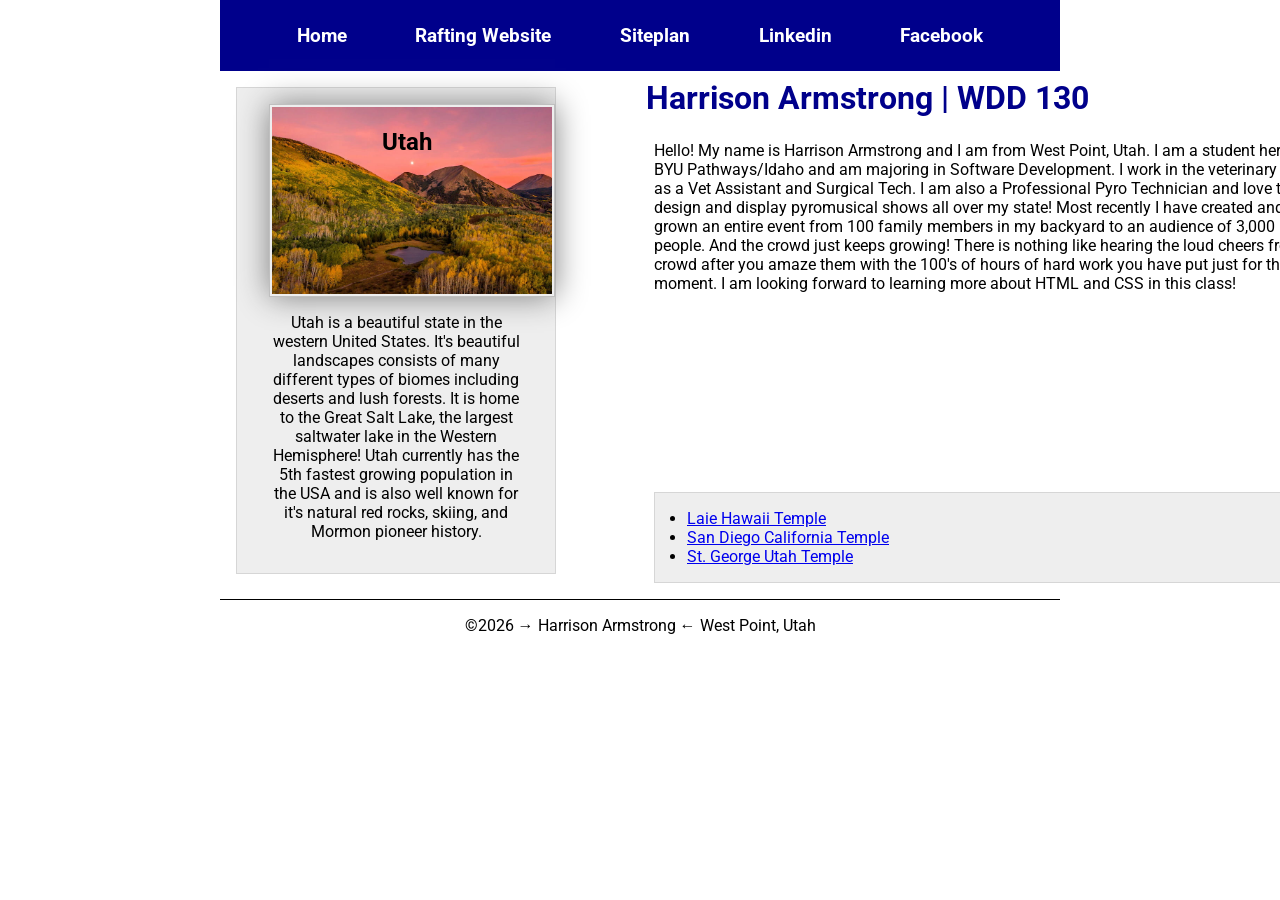
<file: index.html>
<!-- 15 March 2026-->
<!DOCTYPE html>
<html lang="en">

<head>
    <meta charset="UTF-8">
    <meta name="viewport" content="width=device-width, initial-scale=1.0">
    <title>Harrison Armstrong | WDD 130</title>
    <meta name="description"
      content="This page will be the main project and hub for my class called WDD130.">
    <meta name="author" content="Harrison Armstrong">
    <link rel="stylesheet" href="styles/styles.css">
    <link rel="preconnect" href="https://fonts.googleapis.com">
    <link rel="preconnect" href="https://fonts.gstatic.com" crossorigin>
    <link
      href="https://fonts.googleapis.com/css2?family=Roboto:ital,wght@0,100..900;1,100..900&display=swap"
      rel="stylesheet">
</head>

<body>
    <header>
        <nav>
            <a href="#">Home</a>
            <a href="wwr/">Rafting Website</a>
            <a href="wwr/site-plan-rafting.html">Siteplan</a>
            <a href="www.linkedin.com/in/harrison-armstrong-a0448521b">Linkedin</a>
            <a href="https://www.facebook.com/harrison.armstrong.319">Facebook</a>
        </nav>
    </header>
    <div class="grid">
        <main>
            <h1>Harrison Armstrong | WDD 130</h1>
            <img src="images/profile.jpg" alt="Harrison Armstrong" width="200">

            <p>Hello! My name is Harrison Armstrong and I am from West Point, Utah. I am a student
                here
                at BYU Pathways/Idaho and am majoring in Software Development.
                I work in the veterinary field as a Vet Assistant and Surgical Tech. I am also a
                Professional
                Pyro Technician and love to design and display pyromusical shows all over my state!
                Most
                recently I have created and grown an entire event from 100 family members in my
                backyard
                to an audience of 3,000 people. And the crowd just keeps growing! There is nothing
                like
                hearing the loud cheers from a crowd after you amaze them with the 100's of hours of
                hard work you have put just for that moment.
                I am looking forward to learning more about HTML and CSS in this class!
            </p>

            <ul class="box indent">
                <li><a href="https://churchofjesuschristtemples.org/laie-hawaii-temple/"
                      target="_blank">Laie Hawaii Temple</a></li>
                <li><a href="https://churchofjesuschristtemples.org/san-diego-california-temple/"
                      target="_blank">San Diego California Temple</a>
                </li>
                <li><a href="https://churchofjesuschristtemples.org/st.-george-utah-temple/"
                      target="_blank">St. George Utah Temple</a></li>
            </ul>
        </main>
        <aside class="box">
            <h2>Utah</h2>
            <img src="images/utah-landscape.jpg" alt="Utah landscape">
            <p>Utah is a beautiful state in the western United States. It's beautiful landscapes
                consists of many different types of biomes including deserts and lush forests. It is
                home to the Great Salt Lake, the largest saltwater lake in the Western Hemisphere!
                Utah
                currently has the 5th fastest growing population in the USA and is also well known
                for
                it's natural red rocks, skiing, and
                Mormon pioneer history. </p>
        </aside>
    </div>
    <footer>
        <p>&copy;2026 → Harrison Armstrong ← West Point, Utah</p>
    </footer>
</body>

</html>
</file>
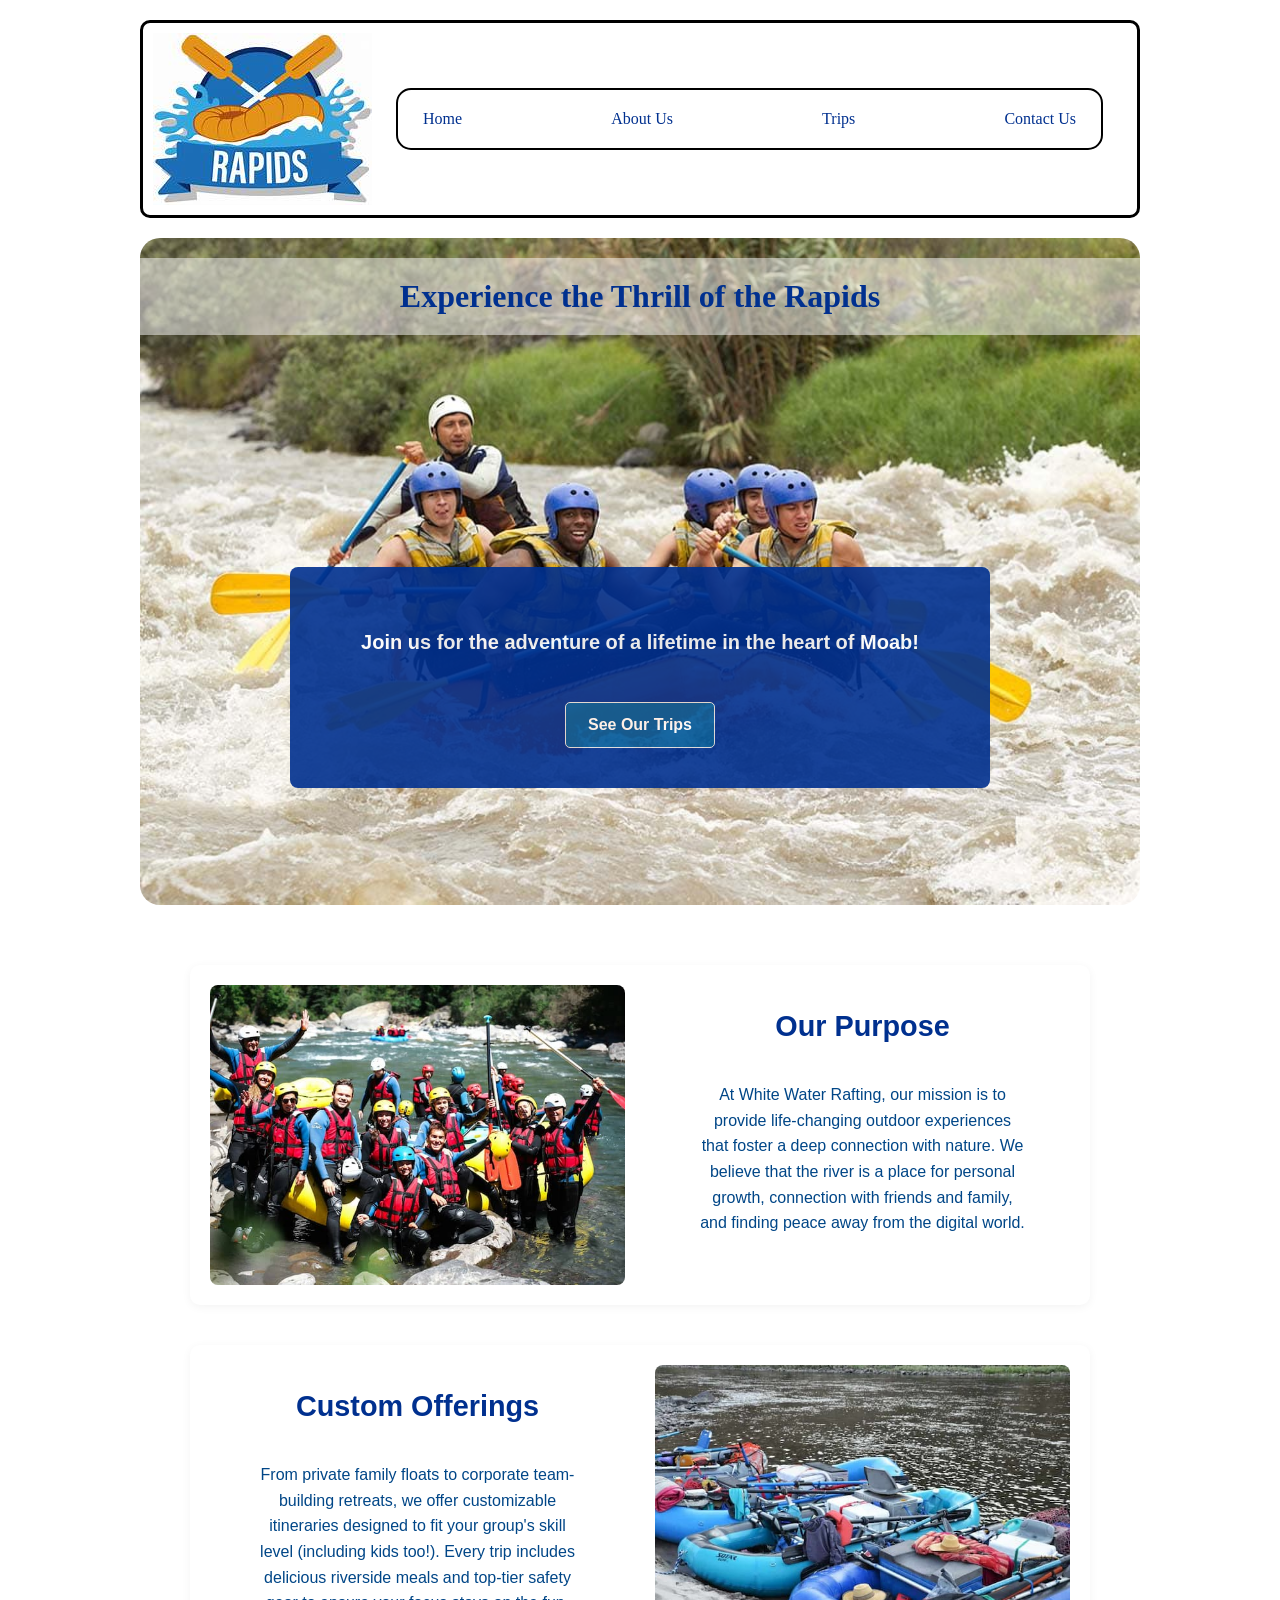
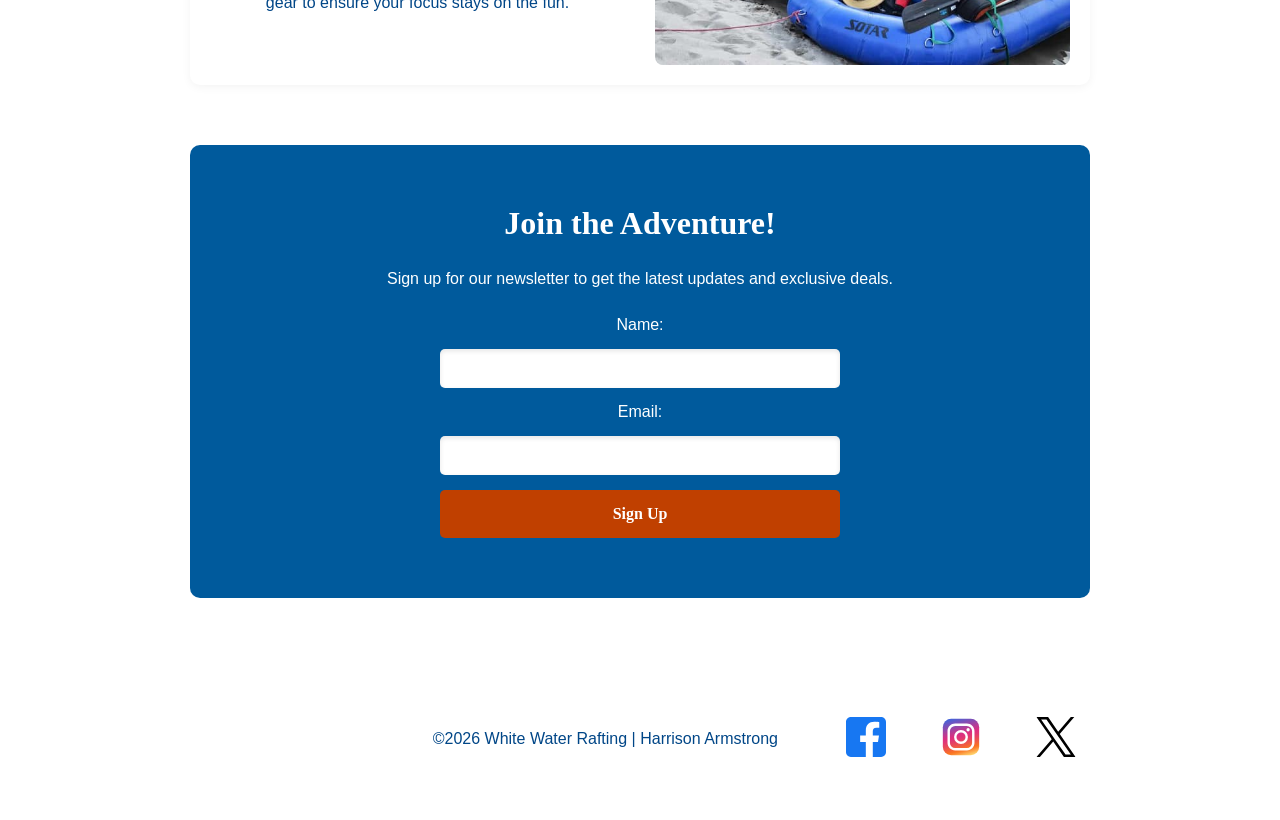
<file: wwr/index.html>
<!DOCTYPE html>
<html lang="en">

<head>
    <meta charset="UTF-8">
    <meta name="viewport" content="width=device-width, initial-scale=1.0">
    <title>White Water Rafting | Homepage</title>
    <meta name="description" content="White Water Rafting's home page for all things white water!">
    <meta name="author" content="Harrison Armstrong">
    <link rel="stylesheet" href="styles/rafting.css">
</head>

<body class="home-page">
    <header>
        <img src="images/wwr-logo.jpeg" alt="White Water Rafting">
        <nav>
            <ul>
                <li><a href="index.html">Home</a></li>
                <li><a href="about.html">About Us</a></li>
                <li><a href="trips.html">Trips</a></li>
                <li><a href="contact.html">Contact Us</a></li>
            </ul>
        </nav>
    </header>
    <main>
        <div class="trip">
            <img src="images/home-rafting.jpg" alt="Rafting on the river">
            <h1>Experience the Thrill of the Rapids</h1>
            <article>
                <p>Join us for the adventure of a lifetime in the heart of Moab!</p>
                <a href="trips.html" class="cta-button">See Our Trips</a>
            </article>
        </div>
        <section class="purpose-offerings">
            <div class="offering-item">
                <img src="images/rafting-purpose.jpg" alt="Rafting team working together">
                <div class="offering-content">
                    <h3>Our Purpose</h3>
                    <p>At White Water Rafting, our mission is to provide life-changing outdoor
                        experiences
                        that foster a deep connection with nature. We believe that the river is a
                        place for
                        personal growth, connection with friends and family, and finding peace away
                        from the digital world.</p>
                </div>
            </div>

            <div class="offering-item alternate">
                <div class="offering-content">
                    <h3>Custom Offerings</h3>
                    <p>From private family floats to corporate team-building retreats, we offer
                        customizable
                        itineraries designed to fit your group's skill level (including kids too!).
                        Every trip includes delicious
                        riverside meals and top-tier safety gear to ensure your focus stays on the
                        fun.</p>
                </div>
                <img src="images/rafting-gear.jpg" alt="Organized rafting gear and life jackets">
            </div>
        </section>
        <section class="newsletter">
            <h2>Join the Adventure!</h2>
            <p>Sign up for our newsletter to get the latest updates and exclusive deals.</p>
            <form action="#">
                <label for="firstname">Name:</label>
                <input type="text" id="firstname" name="firstname" required>

                <label for="email">Email:</label>
                <input type="email" id="email" name="email" required>

                <button type="submit">Sign Up</button>
            </form>
        </section>
    </main>
    <footer>
        <p>©2026 White Water Rafting | Harrison Armstrong</p>
        <nav class="socialmedia">
            <a href="https://facebook.com">
                <img src="images/facebook-square.svg" alt="Facebook Icon">
            </a>
            <a href="https://instagram.com">
                <img src="images/instagram-square.svg" alt="Instagram Icon">
            </a>
            <a href="https://x.com">
                <img src="images/x-bw.svg" alt="X Icon">
            </a>
        </nav>
    </footer>
</body>
</file>
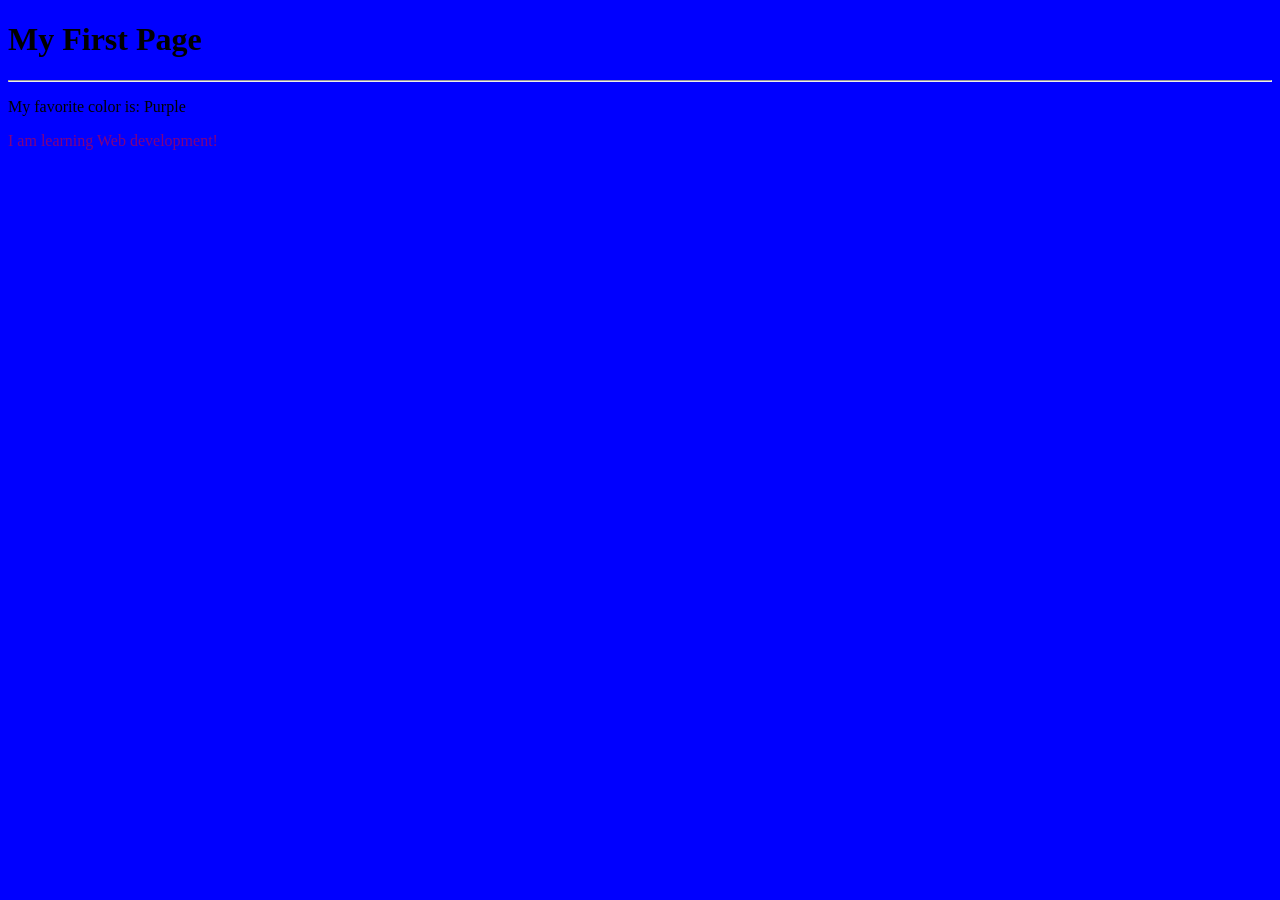
<file: week01/first-page.html>
<!DOCTYPE html>
<html lang="en">

<head>
    <meta charset="UTF-8">
    <meta name="viewport" content="width=device-width, initial-scale=1.0">
    <title>My First Page</title>
</head>

<body style="background-color:blue;">
    <h1>My First Page</h1>
    <hr>
    <p>My favorite color is: Purple </p>
    <p style="color:purple; font-family:impact;">I am learning Web development!</p>
</body>

</html>
</file>
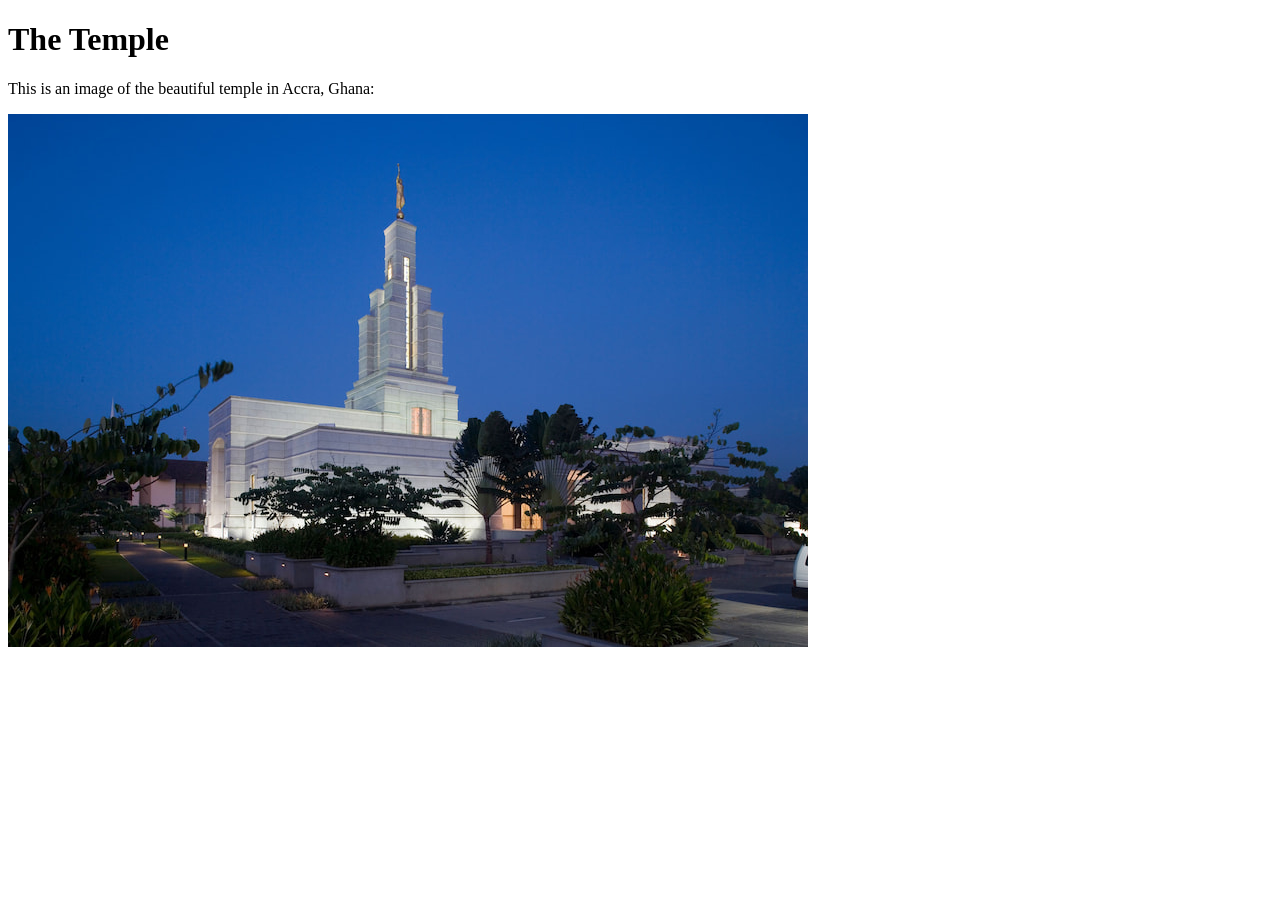
<file: week01/images-solution.html>
<!DOCTYPE html>
<html lang="en">
<head>
    <meta charset="UTF-8">
    <meta name="viewport" content="width=device-width, initial-scale=1.0">
    <title>Temple Image</title>
</head>
<body>
    <h1>The Temple</h1>
    <p>This is an image of the beautiful temple in Accra, Ghana:</p>
    <img src="images/temple-small.jpg" alt="The Accra Ghana Temple">
    
</body>
</html>
</file>
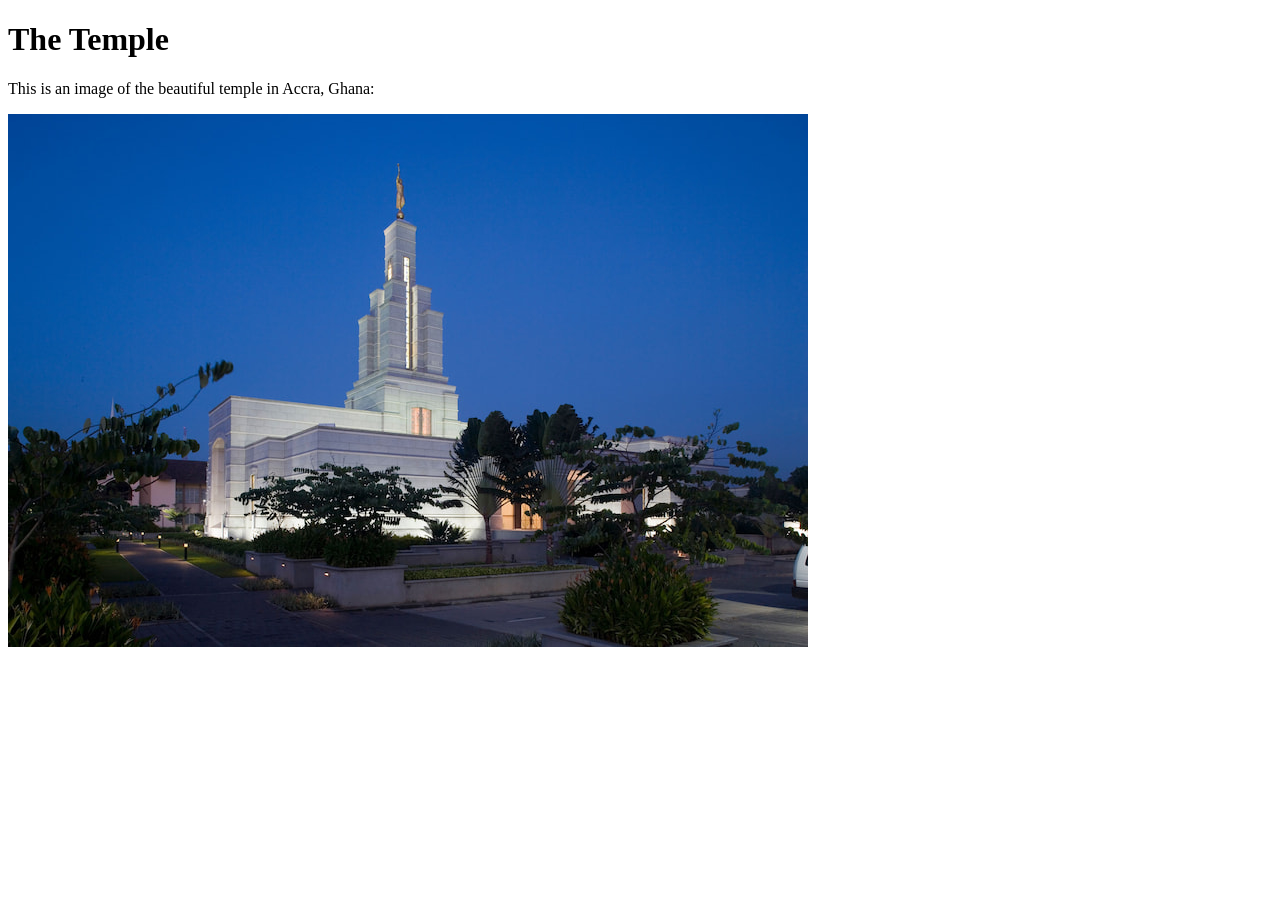
<file: week01/images.html>
<!DOCTYPE html>
<html lang="en">

<head>
    <meta charset="UTF-8">
    <meta name="viewport" content="width=device-width, initial-scale=1.0">
    <title>Temple Image</title>
</head>

<body>
    <h1>The Temple</h1>
    <p>This is an image of the beautiful temple in Accra, Ghana:</p>
    <img src="images/temple-small.jpg" alt="The Accra Ghana Temple">

</body>

</html>
</file>
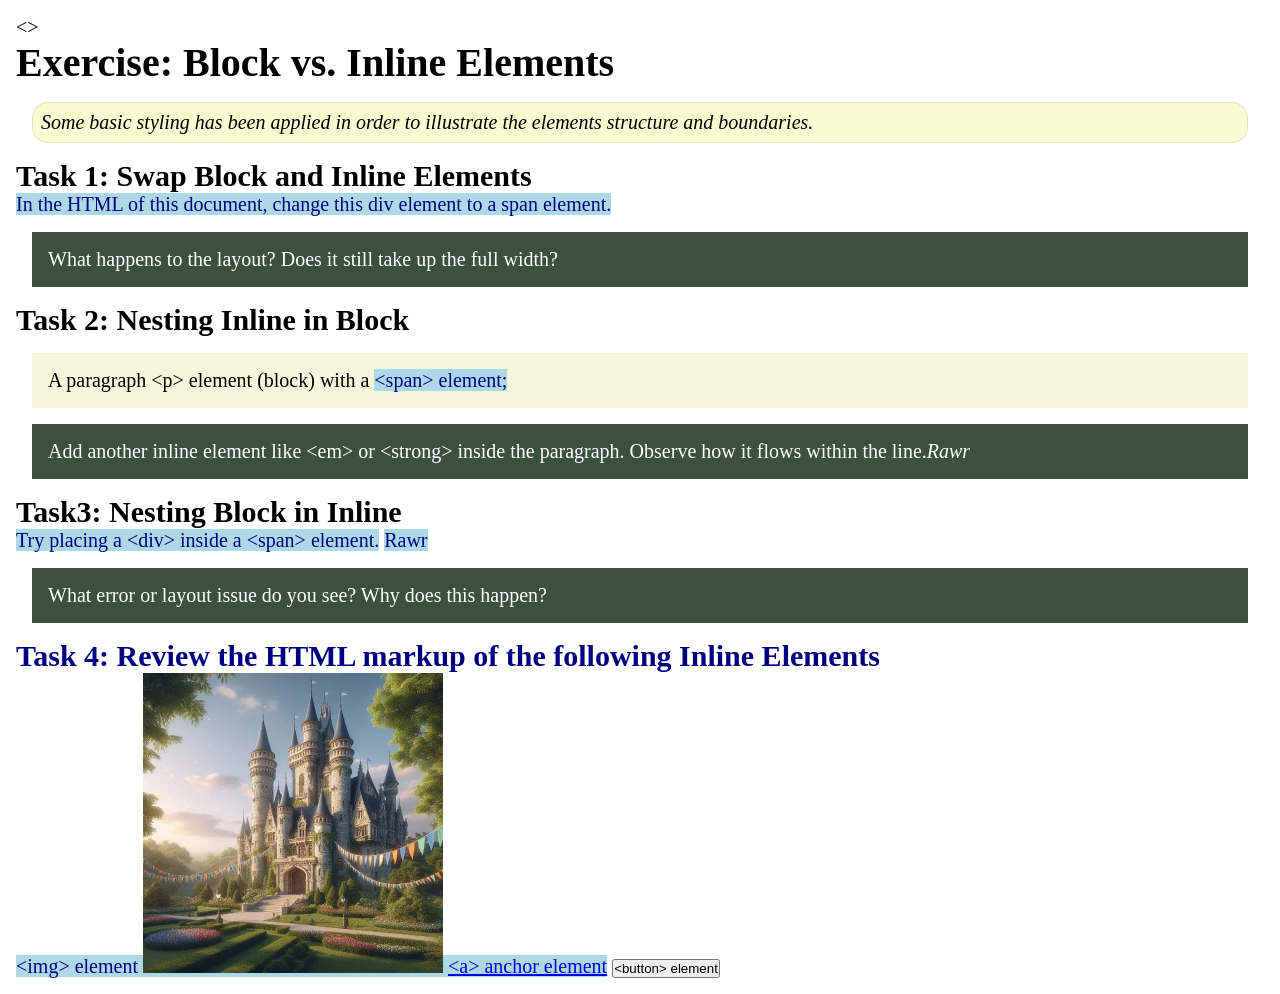
<file: week02/block-vs-inline.html>
<!DOCTYPE html>
<html lang="en">

<head>
    <meta charset="UTF-8">
    <meta name="viewport" content="width=device-width, initial-scale=1.0">
    <title>Exercise: Block vs. Inline Elements</title>
    <link rel="stylesheet" href="styles/block-vs-inline.css">
</head>

<body>
    <>
        <h1>Exercise: Block vs. Inline Elements</h1>
        <p class="note">Some basic styling has been applied in order to illustrate the elements
            structure and
            boundaries.</p>

        <h2>Task 1: Swap Block and Inline Elements</h2>
        <span>In the HTML of this document, change this div element to a span element.</span>

        <p class="question">What happens to the layout? Does it still take up the full width?</p>

        <h2>Task 2: Nesting Inline in Block</h2>
        <p>A paragraph &lt;p&gt; element (block) with a <span>&lt;span&gt; element;</span></p>
        <p class="question">Add another inline element like &lt;em&gt; or &lt;strong&gt; inside the
            paragraph. Observe
            how it flows within the line.<em>Rawr</em></p>

        <h2>Task3: Nesting Block in Inline</h2>
        <span>Try placing a &lt;div&gt; inside a &lt;span&gt; element.</span>
        <span>
            <span>Rawr</span>
        </span>
        <p class="question">What error or layout issue do you see? Why does this happen?</p>


        <span>
            <h2>Task 4: Review the HTML markup of the following Inline Elements</h2>

            &lt;img&gt; element
        </span>
        <span>
            <img src="images/castle.webp" alt="placeholder image (images are inline)" width="300"
              height="300">
        </span>
        <span><a href="https://churchofjesuschrist.org">&lt;a&gt; anchor element</a></span>
        <button type="button">&lt;button&gt; element</button>
        </main>
</body>

</html>
</file>
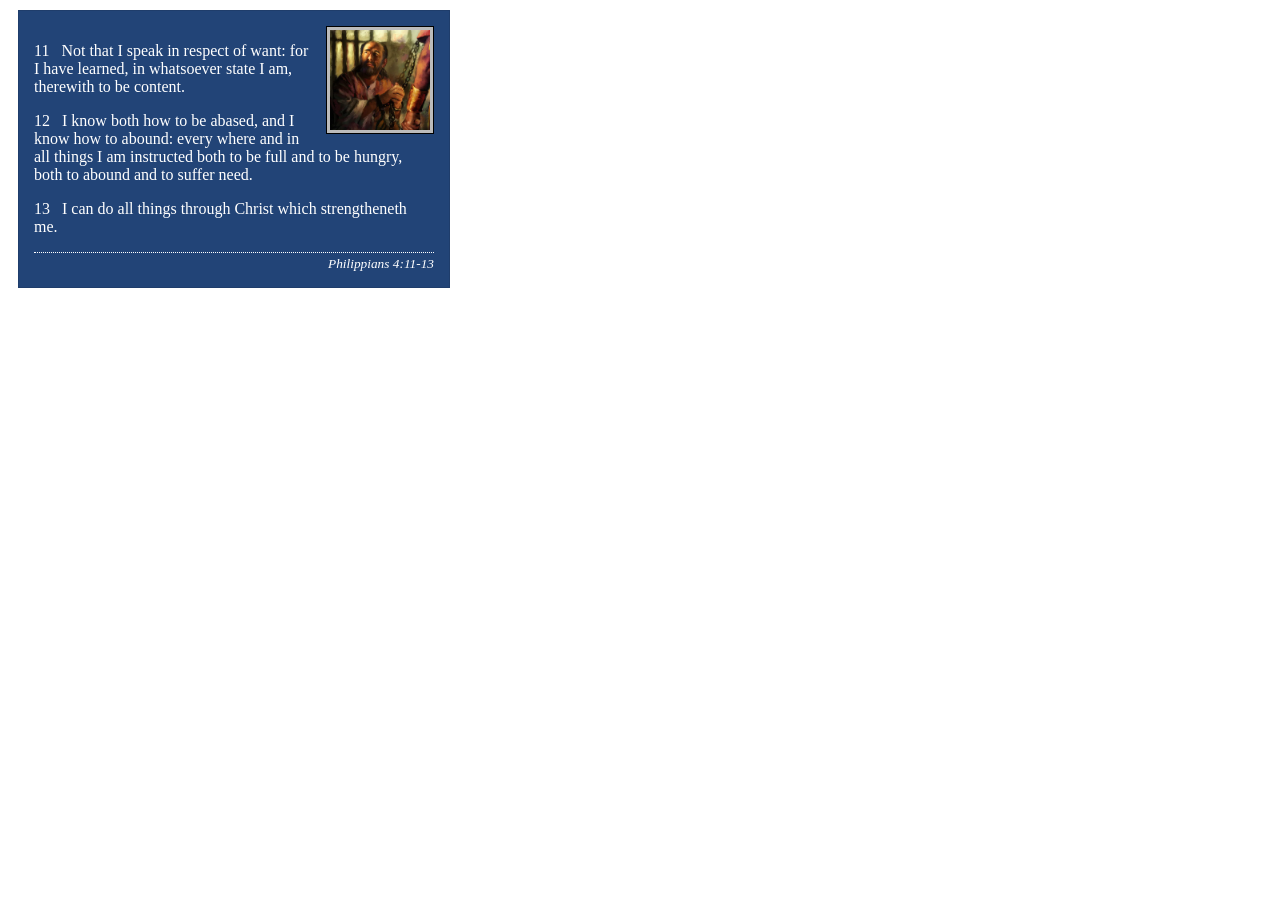
<file: week02/box-model-solution.html>
<!DOCTYPE html>
<html lang="en">
<head>
    <meta charset="UTF-8">
    <meta name="viewport" content="width=device-width, initial-scale=1.0">
    <title>Box Model Activity</title>
    <link rel="stylesheet" href="styles/box-model-solution.css">
</head>
<body>
    <main>
        <div class="callout">
            <img src="images/apostle-paul-imprisoned.webp" alt="Paul the Apostle - Imprisoned in Rome" width="200" height="200">
            <blockquote>
                <p>11 &nbsp; Not that I speak in respect of want: for I have learned, in whatsoever state I am, therewith to be content.</p>
                <p>12 &nbsp; I know both how to be abased, and I know how to abound: every where and in all things I am instructed both to be full and to be hungry, both to abound and to suffer need.</p>
                <p>13 &nbsp; I can do all things through Christ which strengtheneth me.</p>
            </blockquote>
            <cite>Philippians 4:11-13</cite>
        </div>
    </main>
</body>
</html>
</file>
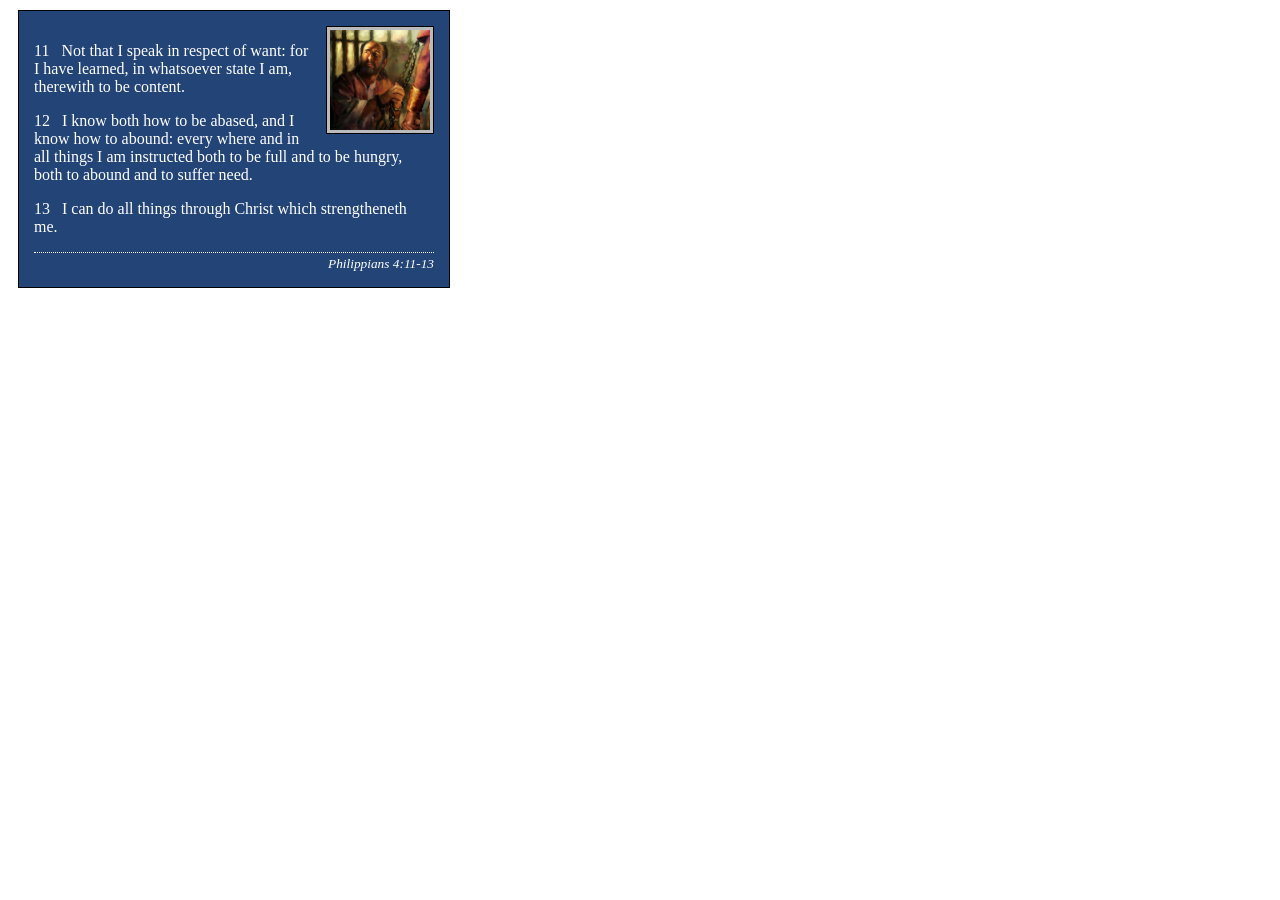
<file: week02/box-model.html>
<!DOCTYPE html>
<html lang="en">

<head>
    <meta charset="UTF-8">
    <meta name="viewport" content="width=device-width, initial-scale=1.0">
    <title>Box Model Activity</title>
    <link rel="stylesheet" href="styles/box-model.css">
</head>

<body>
    <main>
        <div class="callout">
            <img src="images/apostle-paul-imprisoned.webp"
              alt="Paul the Apostle - Imprisoned in Rome" width="200" height="200">
            <blockquote>
                <p>11 &nbsp; Not that I speak in respect of want: for I have learned, in whatsoever
                    state I am, therewith to be content.</p>
                <p>12 &nbsp; I know both how to be abased, and I know how to abound: every where and
                    in all things I am instructed both to be full and to be hungry, both to abound
                    and to suffer need.</p>
                <p>13 &nbsp; I can do all things through Christ which strengtheneth me.</p>
            </blockquote>
            <cite>Philippians 4:11-13</cite>
        </div>
    </main>
</body>

</html>
</file>
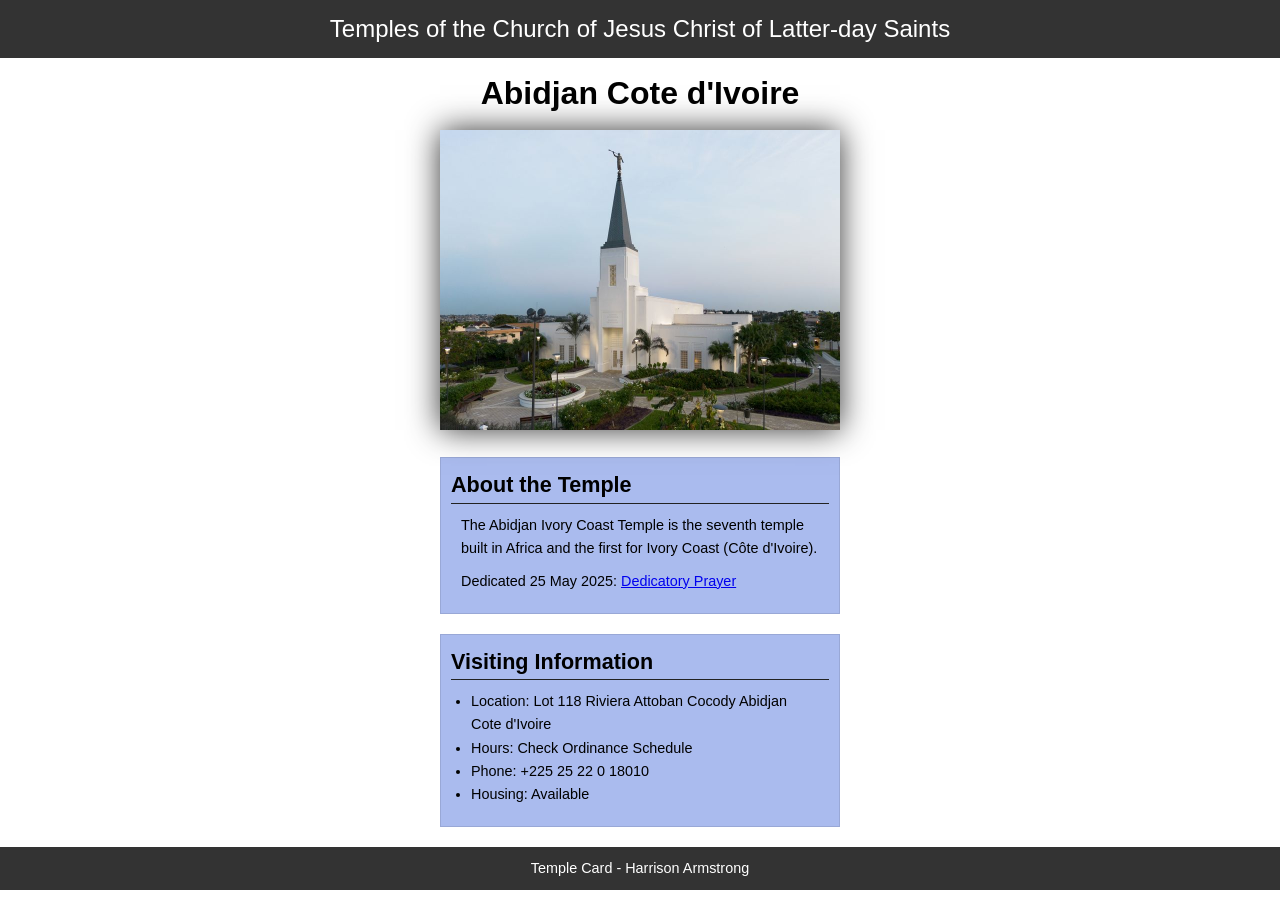
<file: week02/temple.html>
<!DOCTYPE html>
<html lang="en">

<head>
    <meta charset="UTF-8">
    <meta name="viewport" content="width=device-width, initial-scale=1.0">
    <title>Temple Card - Abidjan Cote d'Ivoire</title>
    <link rel="stylesheet" href="styles/temple.css">
</head>

<body>
    <header>
        <p>Temples of the Church of Jesus Christ of Latter-day Saints</p>
    </header>
    <main>
        <h1>Abidjan Cote d'Ivoire</h1>
        <picture>
            <img src="images/abidjan-ivory-coast.jpeg" alt="Abidjan Cote d'Ivoire Temple">
        </picture>
        <section>
            <h2>About the Temple</h2>
            <p>The Abidjan Ivory Coast Temple is the seventh temple built in Africa and the first
                for Ivory Coast (Côte
                d'Ivoire).</p>
            <p>Dedicated 25 May 2025: <a
                  href="https://www.churchofjesuschrist.org/temples/dedicatory-prayer/abidjan-ivory-coast-temple/2025-05-25?lang=eng"
                  target="_blank" rel="noopener noreferrer">Dedicatory Prayer</a></p>
        </section>
        <section>
            <h2>Visiting Information</h2>
            <ul>
                <li>Location: Lot 118 Riviera Attoban Cocody Abidjan Cote d'Ivoire</li>
                <li>Hours: Check Ordinance Schedule</li>
                <li>Phone: +225 25 22 0 18010</li>
                <li>Housing: Available</li>
            </ul>
        </section>
    </main>
    <footer>
        <p>Temple Card - Harrison Armstrong</p>
    </footer>
</body>

</html>
</file>
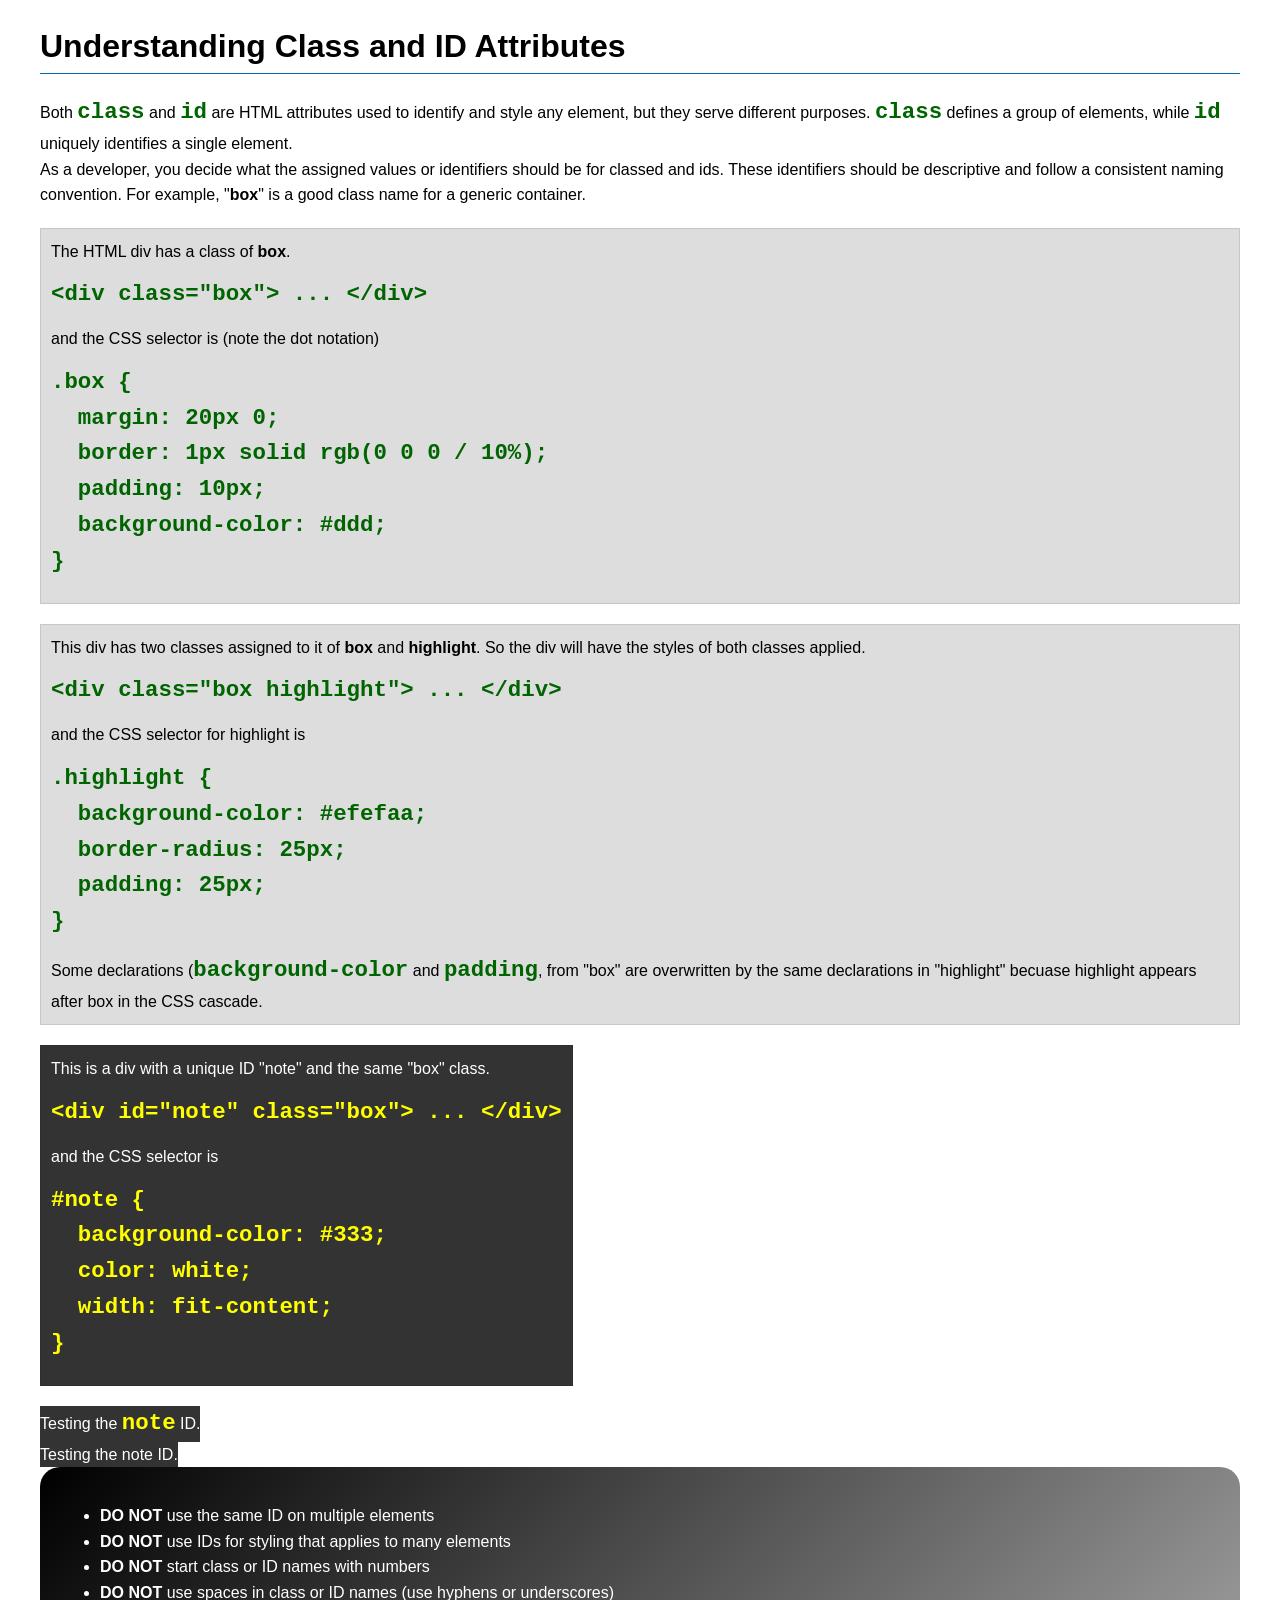
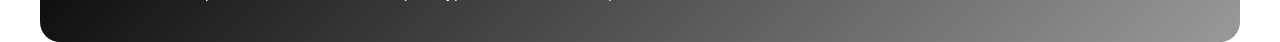
<file: week03/class-and-id.html>
<!DOCTYPE html>
<html lang="en">

<head>
    <meta charset="UTF-8">
    <meta name="viewport" content="width=device-width, initial-scale=1.0">
    <title>Class vs ID Attributes</title>
    <link rel="stylesheet" href="styles/class-and-id.css">
</head>

<body>
    <h1>Understanding Class and ID Attributes</h1>
    <p>Both <code>class</code> and <code>id</code> are HTML attributes used to identify and style
        any element, but they
        serve different purposes. <code>class</code> defines a group of elements, while
        <code>id</code> uniquely
        identifies a single element.
    </p>
    <p>As a developer, you decide what the assigned values or identifiers should be for classed and
        ids. These
        identifiers should be
        descriptive and follow a consistent naming convention. For example, "<strong>box</strong>"
        is a good class name
        for a generic container.</p>
    <div class="box">
        <p>The HTML div has a class of <strong>box</strong>.</p>
        <pre><code class="html">&lt;div class="box"&gt; ... &lt;/div&gt;</code></pre>
        and the CSS selector is (note the dot notation)
        <pre><code class="css">.box {
  margin: 20px 0;
  border: 1px solid rgb(0 0 0 / 10%);
  padding: 10px;
  background-color: #ddd; 
}</code></pre>
    </div>

    <div class="box">
        <p>This div has two classes assigned to it of <strong>box</strong> and
            <strong>highlight</strong>. So the div
            will have the styles of both classes applied.
        </p>
        <pre><code class="html">&lt;div class="box highlight"&gt; ... &lt;/div&gt;</code></pre>
        and the CSS selector for highlight is
        <pre><code class="css">.highlight {
  background-color: #efefaa;
  border-radius: 25px;
  padding: 25px;
}</code></pre>
        <p>Some declarations (<code>background-color</code> and <code>padding</code>, from "box" are
            overwritten by the same declarations in "highlight" becuase highlight appears after box
            in the CSS cascade.</p>
    </div>

    <div id="note" class="box">
        <p>This is a div with a unique ID "note" and the same "box" class.</p>
        <pre><code class="html">&lt;div id="note" class="box"&gt; ... &lt;/div&gt;</code></pre>
        and the CSS selector is
        <pre><code class="css">#note {
  background-color: #333;
  color: white;
  width: fit-content;
}</code></pre>
    </div>

    <div id="note">
        <p>Testing the <code>note</code> ID.</p>
    </div>
    <div id="note">
        <p>Testing the note ID.</p>
    </div>

    <section id="best-practice">
        <ul>
            <li><strong>DO NOT</strong> use the same ID on multiple elements</li>
            <li><strong>DO NOT</strong> use IDs for styling that applies to many elements</li>
            <li><strong>DO NOT</strong> start class or ID names with numbers</li>
            <li><strong>DO NOT</strong> use spaces in class or ID names (use hyphens or underscores)
            </li>
        </ul>
    </section>


</body>

</html>
</file>
<file: styles/styles.css>
* {
    margin: 0;
    padding: 0;
    box-sizing: border-box;
}

:root {
    --primary-color: darkblue;
    --secondary-color: black;
    --border-color: rgb(0 0 0 / 0.2);
}

body {
    font-size: 16px;
    font-family: Roboto, Arial, sans-serif;
}

nav {
    background-color: var(--primary-color);
    padding: 1rem;
    display: flex;
    justify-content: space-evenly;
    align-items: center;
}

nav a {
    color: white;
    display: block;
    padding: 0.5rem;
    text-decoration: none;
    font-size: 1.2rem;
    font-weight: 700;
}

h1 {
    color: var(--primary-color);
    padding: .5rem;
    border-bottom: 2px var(--border-color);
}

main img {
    width: 200px;
    height: auto;
    border: 1px solid var(--secondary-color);
    padding: 2px;
    box-shadow: 0 0 30px gray;
    float: right;
    margin: 0 0 1rem 1rem;
    display: block;
}

p {
    margin: 1rem;
    padding: 0;
}

main {
    width: 100%;
    grid-column: 2/3;
    margin: 0 1rem;
}

aside {
    width: 20rem;
    text-align: center;
    position: relative;
    margin: 1rem;
    border: 1px solid var(--border-color);
    padding: 1rem;
    background-color: #eee;
    color: #333;
    grid-column: 1/2;
    grid-row: 1/2;

}

aside img {

    width: 200px;
    height: auto;
}

aside h2 {
    position: absolute;
    top: 40px;
    left: 170px;
    transform: translateX(-50%);
    margin: 0;
}

aside img {
    width: 100%;
    display: block;
    height: auto;
    border: 1px solid var(--border-color);
    padding: 2px;
    box-shadow: 0 0 30px gray;
    margin: 0 0 1rem 1rem;
}

footer {
    margin-top: 15px;
    border-top: 1px solid var(--secondary-color);
    text-align: center;
}

header,
.grid,
footer {
    max-width: 840px;
    margin: 0 auto;
}

.box {
    clear: right;
    margin: 1rem;
    border: 1px solid rgba(0, 0, 0, .1);
    padding: 1rem;
    background-color: #eee;
    color: #000;
}

.indent {
    padding-left: 2rem;
    width: 840px;
}

.grid {
    display: grid;
    align-items: start;
    grid-template-columns: 1fr 2fr;
    max-width: 840px;
    margin: 0 auto;
    gap: 50px;
}
</file>
<file: wwr/styles/rafting.css>
:root {
    --primary-color: #00308F;
    --secondary-color: #005A9C;
    --accent1-color: #004687;
    --accent2-color: #C04000;
    --accent3-color: #ffffff;
    --accent4-color: #000000;
    --accent5-color: #777777;
    --accent6-color: #e0e0e0;
    --heading-font: "Georgia", "Trebuchet MS", serif;
    --body-font: Arial, Tahoma, Helvetica;
}

* {
    margin: 0;
    padding: 0;
    box-sizing: border-box;
}

body {
    font-family: var(--body-font);
    color: var(--accent1-color);
}

header,
main,
footer {
    max-width: 1000px;
    margin: 0 auto;
}

header {
    display: grid;
    grid-template-columns: auto 1fr;
    align-items: center;
    border: 3px solid var(--accent4-color);
    border-radius: 10px;
    background-color: var(--accent3-color);
    padding: 10px;
    margin-top: 20px;
    margin-bottom: 20px;
}

footer {
    display: grid;
    grid-template-columns: 1fr auto 1fr;
    align-items: center;
    padding: 20px;

}

footer p {
    grid-column: 2;
    text-align: center;
}

nav a {
    text-decoration: none;
    display: block;
    padding: 10px 15px;
    color: var(--primary-color);
}

nav ul {
    display: flex;
    flex-direction: row;
    justify-content: space-between;
    list-style: none;
    gap: 0;
    padding: 10px;
    border: 2px solid var(--accent4-color);
    border-radius: 15px;
    font-family: var(--heading-font);
    color: var(--primary-color);
}

h1,
h2 {
    font-family: var(--heading-font);
    color: var(--accent2-color);
}

nav,
p,
section,
article {
    margin: 16px;
    padding: 8px;
}

.socialmedia {
    grid-column: 3;
    display: flex;
    justify-content: flex-end;
    gap: 15px;
}

.socialmedia a {
    text-decoration: none;
}

.socialmedia img {
    width: 40px;
    height: 40px;
    margin: 5px;
}

.hero {
    position: relative;
    width: 100%;
}

.hero img {
    display: block;
    width: 100%;
    height: auto;
}

h1 {
    font-family: var(--heading-font);
    width: 100%;
    padding: 16px;
    text-align: center;
    opacity: 0.7;
    background-color: var(--primary-color);
    color: var(--accent3-color);
}

.home-page .trip h1 {
    top: 20px;
    left: 0;
    width: 100%;
    position: absolute;
    background-color: rgba(255, 255, 255, 0.5);
    color: var(--primary-color);
    padding: 20px;
    opacity: 1;
    margin: 0;
    box-sizing: border-box;
}

.about-page .hero h1 {
    position: absolute;
    top: 20px;
    background-color: var(--primary-color);
}

.home-page .trip img {
    width: 100%;
    display: block;
    margin: 0;
}

.home-page .trip article {
    position: absolute;
    bottom: 10%;
    left: 15%;
    right: 15%;
    padding: 50px;
    background-color: rgba(0, 48, 143, 0.85);
    display: flex;
    flex-direction: column;
    align-items: center;
    border-radius: 5px;
}

.home-page .trip article p {
    font-size: 1.25rem;
    margin-bottom: 25px;
}

.hero article {
    position: absolute;
    bottom: 20px;
    left: 20px;
    right: 20px;
    background-color: var(--secondary-color);
    opacity: 0.8;
    color: var(--accent3-color);

}

.hero article img {
    float: right;
    width: 125px;
}

section {
    display: flex;
    flex-wrap: wrap;
}

.history {
    display: flex;
    align-items: center;
    justify-content: center;

}

.history p {
    flex: 2;
    line-height: 1.4;
}

.history img {
    width: 400px;
    height: auto;
}

h2 {
    text-align: center;
    margin-top: 10px;
}

section.adventure {
    display: flex;
    flex-direction: row;
    text-align: center;
    padding: 20px;
}

.adventure {
    display: flex;
    justify-content: center;
    gap: 15px;
    width: 100%;
}

.adventure figure {
    margin: 0;
    flex: 1;
    text-align: center;
}

.adventure img {
    width: 100%;
    height: auto;
}

.company-heading {
    text-align: center;
    margin: 20px 0;
}

.company-heading p {
    text-align: center;
    margin: 5px 0;
    padding: 0;
    width: 100%;
}

.company-heading h1 {
    color: var(--accent1-color);
    margin-bottom: 5px;
    margin: 10px;
}

.contact-grid {
    display: grid;
    grid-template-columns: 1fr 1fr;
    gap: 30px;
    padding: 20px;
    align-items: start;
}

.map iframe {
    border: 1px solid var(--accent4-color);
    width: 100%;
}

.form-row {
    display: grid;
    grid-template-columns: 100px 1fr;
    margin-bottom: 15px;
    align-items: center;
}

.radio-group,
.checkbox-row {
    display: block;
}

.radio-group p {
    margin: 10px 0 5px 0;
    font-weight: bold;
}

.radio-group label {
    display: inline-block;
    margin-right: 15px;
    font-weight: normal;
}

.radio-group input[type="radio"] {
    margin-right: 5px;
}

.form-row label {
    font-weight: bold;
}

input[type="text"],
input[type="email"],
textarea {
    width: 100%;
    padding: 8px;
    border: 1px solid var(--accent5-color);
    border-radius: 4px;
}

button[type="submit"] {
    width: 100%;
    padding: 10px;
    background-color: var(--accent2-color);
    border: 1px solid var(--accent5-color);
    font-family: var(--heading-font);
    font-size: 1rem;
    font-weight: bold;
    cursor: pointer;
    color: var(--accent3-color);
    border-radius: 5px;
}

.employee {
    display: block;
    border: 1px solid var(--accent4-color);
    margin: 40px 16px;
    padding: 20px;
    text-align: center;
}

.employee h2 {
    margin-bottom: 20px;
    width: 100%;
    font-weight: bold;
}

.employee-grid {
    display: flex;
    justify-content: space-around;
    align-items: flex-start;
    flex-wrap: nowrap;
}

.employee-grid figure {
    margin: 0;
    flex: 1;
}

.employee-grid img {
    background-color: var(--accent3-color);
    width: 200px;
    height: 200px;
    object-fit: cover;
    border-radius: 5px;
    margin-bottom: 10px;
}

.cta-button {
    background-color: var(--secondary-color);
    color: var(--accent3-color);
    text-decoration: none;
    padding: 13px 22px;
    border-radius: 5px;
    font-weight: bold;
    margin: 10px 0;
    transition: 0.3s;
    border: 1px solid var(--accent6-color);
    display: inline-block;
    align-self: flex-start;
}

.cta-button:hover {
    background-color: var(--accent3-color);
    color: var(--primary-color)
}

.contact-cta {
    background-color: var(--accent6-color);
    padding: 40px;
    margin: 50px auto;
    max-width: 900px;
    display: grid;
    grid-template-columns: 1fr;
    justify-items: center;
    margin: 50px auto;
    align-items: center;
    text-align: center;
    flex-direction: column;
    border-radius: 8px;
    border: 1px solid var(--accent5-color);
    gap: 20px;
}

.cta-text h3 {
    margin: 0;
    color: var(--primary-color);
    font-size: 1.5rem;
}

.cta-text p {
    margin: 10px 0;
    color: var(--primary-color);
}

.contact-cta .cta-text {
    text-align: center;
}

.contact-cta .cta-button {
    margin: 0 auto;
    padding: 12px 30px;
    display: inline-block;
    width: fit-content;
}

.newsletter {
    background-color: var(--secondary-color);
    padding: 60px 20px;
    margin: 60px auto;
    max-width: 900px;
    border-radius: 10px;
    width: 90%;
    text-align: center;
    display: grid;
    grid-template-columns: 1fr;
    justify-items: center;
    gap: 20px;
    box-sizing: border-box;
}

.newsletter form {
    color: var(--accent3-color);
    display: grid;
    grid-template-columns: 1fr;
    justify-items: center;
    gap: 15px;
    max-width: 400px;
    width: 100%;
}

.newsletter input {
    padding: 12px;
    border: none;
    border-radius: 5px;
    flex: 1;
    min-width: 200px;
    font-family: var(--body-font);
    box-shadow: inset 0 2px 5px rgba(0, 0, 0, 0.1);
}

.newsletter button {
    background-color: var(--accent2-color);
    color: var(--accent3-color);
    padding: 15px;
    border: none;
    border-radius: 5px;
    cursor: pointer;
    font-family: var(--heading-font);
    font-weight: bold;
    transition: 0.3s;
}

.newsletter label,
.newsletter input,
.newsletter button {
    width: 100%;
}

.newsletter button:hover {
    background-color: var(--accent3-color);
    color: var(--primary-color);
}

.newsletter h2 {
    color: var(--accent3-color);
    margin: 0;
    font-size: 2rem;
}

.newsletter p {
    display: flex;
    color: var(--accent3-color);
    margin-bottom: 30px;
    max-width: 600px;
    margin-left: auto;
    margin-right: auto;
}

.newsletter h2,
.newsletter p {
    color: var(--accent3-color);
    margin: 0;
    text-align: center;
}

.home-grid {
    display: grid;
    grid-template-columns: 1fr 1fr;
    gap: 30px;
    margin: 40px 0;
    align-items: center;
    background-color: var(--accent3-color);
    padding: 20px;
    border-radius: 12px;
    border: 1px solid var(--accent6-color);
    box-shadow: 0 4px 20px rgba(0, 0, 0, 0.08);
    transition: transform 0.3s ease, box-shadow 0.3s ease;

}

.home-grid:hover {
    transform: translateY(-5px);
    box-shadow: 0 8px 30px rgba(0, 0, 0, 0.12);
}

.home-grid img {
    border-radius: 8px;
    width: 100%;
}

.grid-item {
    display: contents;
}

.grid-item .text-card {
    background-color: var(--accent3-color);
    padding: 30px;
    border-radius: 8px;
    border: 1px solid var(--accent3-color);
    box-shadow: 0 4px 15px rgba(0, 0, 0, 0.05);
    transition: transform 0.3s ease;
}

.grid-item .text-card:hover {
    transform: translateY(-5px);
}

.home-grid img {
    width: 100%;
    height: auto;
    border-radius: 8px;
    border: 3px solid var(--accent3-color);
    box-shadow: 0 4px 10px rgba(0, 0, 0, 0.08);
}

.home-grid h2 {
    text-align: left;
    margin-bottom: 10px;
    color: var(--accent1-color);
}

.home-grid p {
    line-height: 1.6;
    margin: 0;
    padding: 0;
}

.trip article {
    position: absolute;
    bottom: 20px;
    left: 20px;
    right: 20px;
    background-color: var(--secondary-color);
    opacity: 0.9;
    color: var(--accent3-color);
    display: flex;
    flex-direction: column;
    align-items: center;
    text-align: center;
}

.home-page .trip article {
    grid-row: 1;
    grid-column: 1;
    position: absolute;
    bottom: 10%;
    left: 15%;
    right: 15%;
    padding: 40px;
    background-color: var(--primary-color);
    border-radius: 8px;
    width: 70%;
    margin-bottom: 50px;
    z-index: 20;
    padding: 40px;
    display: flex;
    flex-direction: column;
    align-self: end;
    text-align: center;
    justify-self: center;
}

.home-page .trip h1 {
    grid-row: 1;
    grid-column: 1;
    position: absolute;
    top: 20px;
    left: 0;
    width: 100%;
    background-color: rgba(255, 255, 255, 0.5);
    color: var(--primary-color);
    padding: 20px;
    margin: 0;
    z-index: 10;
    text-align: center;
}

.home-page .trip img {
    grid-row: 1;
    grid-column: 1;
    width: 100%;
    margin: 0;
    border-radius: 20px;
    display: block;
}

.home-page .trip article p {
    margin-bottom: 20px;
    font-weight: bold;
}

.home-page .trip article .cta-button {
    display: block;
    width: fit-content;
    margin: 20px auto 0 auto;
    float: none;
}

.trip {
    position: relative;
    width: 100%;
    display: grid;
    grid-template-columns: 1fr;
}

.company-heading h1 {
    position: static;
    background-color: transparent;
    color: var(--accent1-color);
    margin-bottom: 20px;
}

.table-container {
    display: flex;
    flex-direction: column;
    align-items: center;
    width: 100%;
    padding: 20px;
    text-align: center;
    max-width: 900px;
    margin: 40px auto;
}

table {
    width: 100%;
    border-collapse: separate;
    border-spacing: 0;
    border: 2px solid var(--primary-color);
    border-radius: 10px;
    overflow: hidden;
    box-shadow: 0 4px 15px rgba(0, 0, 0, 0.1);
    margin-top: 20px;
    background-color: var(--accent3-color);
}

th {
    background-color: var(--primary-color);
    color: var(--accent3-color);
    padding: 20px;
    font-family: var(--heading-font);
    text-transform: uppercase;
    letter-spacing: 1px;
    border-bottom: 2px solid var(--primary-color);
}

td {
    padding: 15px;
    text-align: center;
    border-bottom: 1px solid var(--accent3-color);
    color: var(--accent1-color);
    font-size: 1.1rem;
}

.bottom-cta {
    background-color: var(--accent3-color);
    padding: 40px;
    text-align: center;
    margin: 40px 0;
    border-radius: 8px;
}

.table-container h2 {
    text-align: center;
    width: 100%;
    margin-bottom: 20px;
    font-size: 2rem;
    color: var(--primary-color);
    display: block;
}

.text-card {
    display: flex;
    flex-direction: column;
    justify-content: center;
    align-items: flex-start;
    gap: 20px;
    padding: 30px;
    height: auto;
}

.text-card p {
    line-height: 1.6;
    margin: 0;
}

.purpose-offerings {
    display: grid;
    grid-template-columns: 1fr;
    gap: 40px;
    margin: 60px auto;
    max-width: 900px;
    width: 90%;
    padding: 0;
}

.offering-item {
    display: grid;
    grid-template-columns: 1fr 1fr;
    align-items: center;
    gap: 30px;
    background-color: var(--accent3-color);
    padding: 20px;
    border-radius: 10px;
    box-shadow: 0 2px 10px rgba(0, 0, 0, 0.05);
}

.offering-item img {
    width: 100%;
    height: 300px;
    object-fit: cover;
    border-radius: 8px;
}

.offering-content h3 {
    color: var(--primary-color);
    margin-bottom: 15px;
    font-size: 1.8rem;
}

.offering-content p {
    line-height: 1.6;
    color: var(--accent1-color);
    max-width: 450px;
}

.offering-content {
    display: grid;
    grid-template-columns: 1fr;
    justify-items: center;
    text-align: center;
    padding: 20px;
}
</file>
<file: week02/styles/block-vs-inline.css>
* {
    margin: 0;
    padding: 0;
}

body {
    font-size: 20px;
    margin: 1rem;
}

p,
div {
    background-color: beige;
    margin: 1rem;
    padding: 1rem;
}

span {
    color: navy;
    background-color: lightblue;
}

code {
    margin: 0;
    padding: 0;
    color: green;
    font-size: 1.2rem;
}

.note {
    font-style: italic;
    background-color: lightgoldenrodyellow;
    border-radius: 1rem;
    border: 1px solid rgb(0 0 0 / 10%);
    margin: 1rem;
    padding: .5rem;
}

.question {
    background-color: #3d503d;
    color: #fff;
}
</file>
<file: week02/styles/box-model-solution.css>
.callout {
    max-width: 400px;
    margin: 10px;
    border: 1px solid rgba(0, 0, 0, .1);
    padding: 15px;
    background-color: #247;
    color: #fff;
}

.callout img {
    float: right;
    margin: 0 0 10px 15px;
    border: 1px solid #000;
    padding: 3px;
    background-color: #bbb;
    width: 100px;
    height: auto;

}

blockquote {
    margin: 0;
}

cite {
    display: block;
    border-top: 1px dotted #fff;
    padding-top: 3px;
    text-align: right;
    font-size: smaller;
}
</file>
<file: week02/styles/box-model.css>
.callout {
    max-width: 400px;
    margin: 10px;
    border: 1px solid rgba(0, 0, 0, 1);
    padding: 15px;
    background-color: #247;
    color: #fff
}

.callout img {
    float: right;
    margin: 0 0 10px 15px;
    border: 1px solid #000;
    padding: 3px;
    background-color: #bbb;
    width: 100px;
    height: auto;
}

blockquote {
    margin: 0;
}

cite {
    display: block;
    border-top: 1px dotted #fff;
    padding-top: 3px;
    text-align: right;
    font-size: smaller;
}
</file>
<file: week02/styles/temple.css>
* {
    margin: 0;
    padding: 0;
}

body {
    font-family: arial, sans-serif;
    line-height: 1.6;
}

header,
footer {
    background-color: #333333;
    color: #fff;
    padding: 10px 0;
    text-align: center;
    font-size: 1.5rem;
}

main {
    width: 400px;
    margin: 0 auto;

}

h1 {
    margin: 10px;
    text-align: center;
}

h2 {
    border-bottom: 1px solid #222;
}

img {
    width: 100%;
    height: auto;
    box-shadow: 0 0 30px #333;
}

section {
    margin: 20px 0;
    border: 1px solid rgb(0 0 0 / 10%);
    padding: 10px;
    background-color: #abe;
    font-size: .9rem;

}

section p {
    margin: 10px;

}

ul {
    margin: 10px 20px;

}

footer {
    font-size: .9rem;
}
</file>
<file: week03/styles/class-and-id.css>
body {
    font-family: Arial, sans-serif;
    line-height: 1.6;
    margin: 0;
    padding: 0 40px;
}

h1 {
    border-bottom: 1px solid rgb(0 110 182);
    padding-bottom: 0;
}



p {
    margin: 0;
}

code {
    color: darkgreen;
    font-weight: 700;
    font-size: 1.4rem;
}

/* Class examples - can be reused */

.box {
    margin: 20px 0;
    border: 1px solid rgb(0 0 0 / 10%);
    padding: 10px;
    background-color: #ddd; /* this is shorthand for #dddddd */
}

.highlight {
    background-color: #efefaa;
    border-radius: 25px;
    padding: 25px;
}

/* ID examples - should be unique */

#note {
    background-color: #333;
    color: white;
    width: fit-content;
}

#note code {
    color: yellow;
}

#best-practice {
    background: linear-gradient(135deg, #000 0%, #999 100%);
    color: white;
    border-radius: 20px;
    padding: 20px
}
</file>
